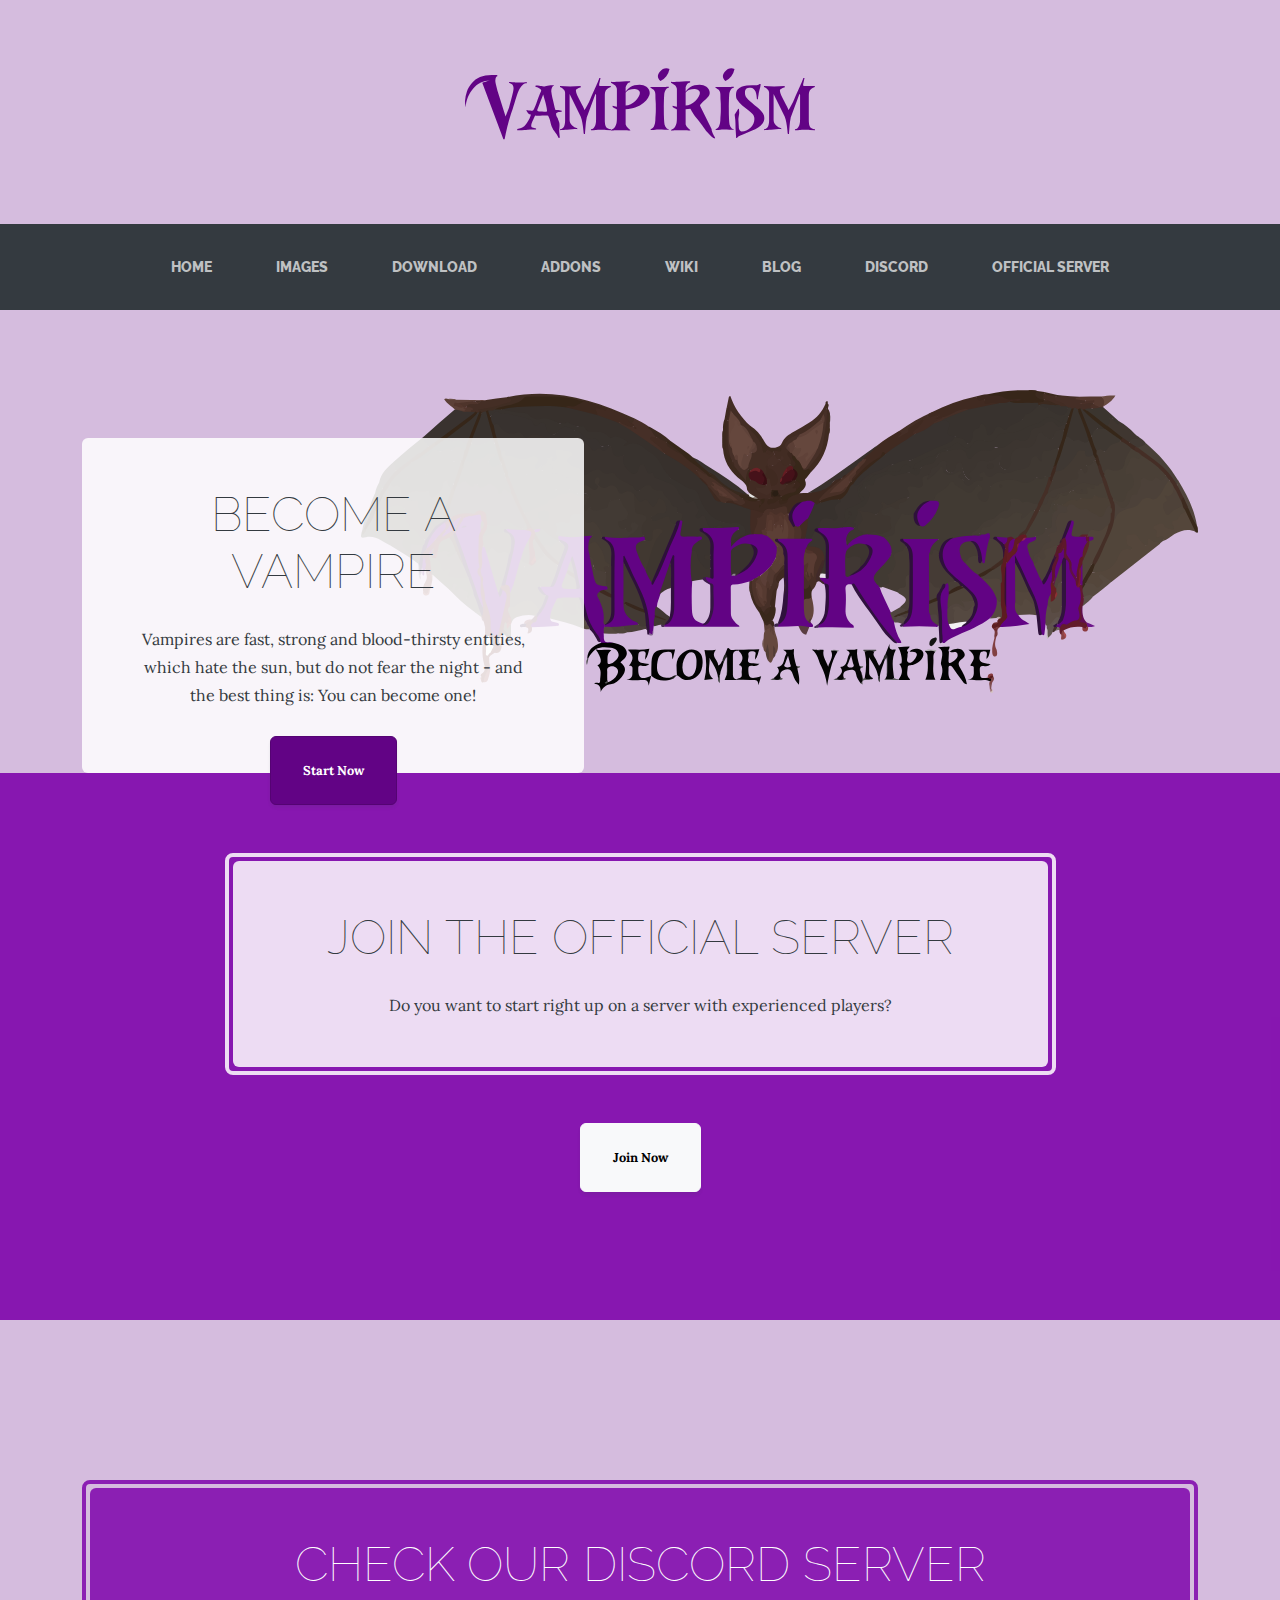
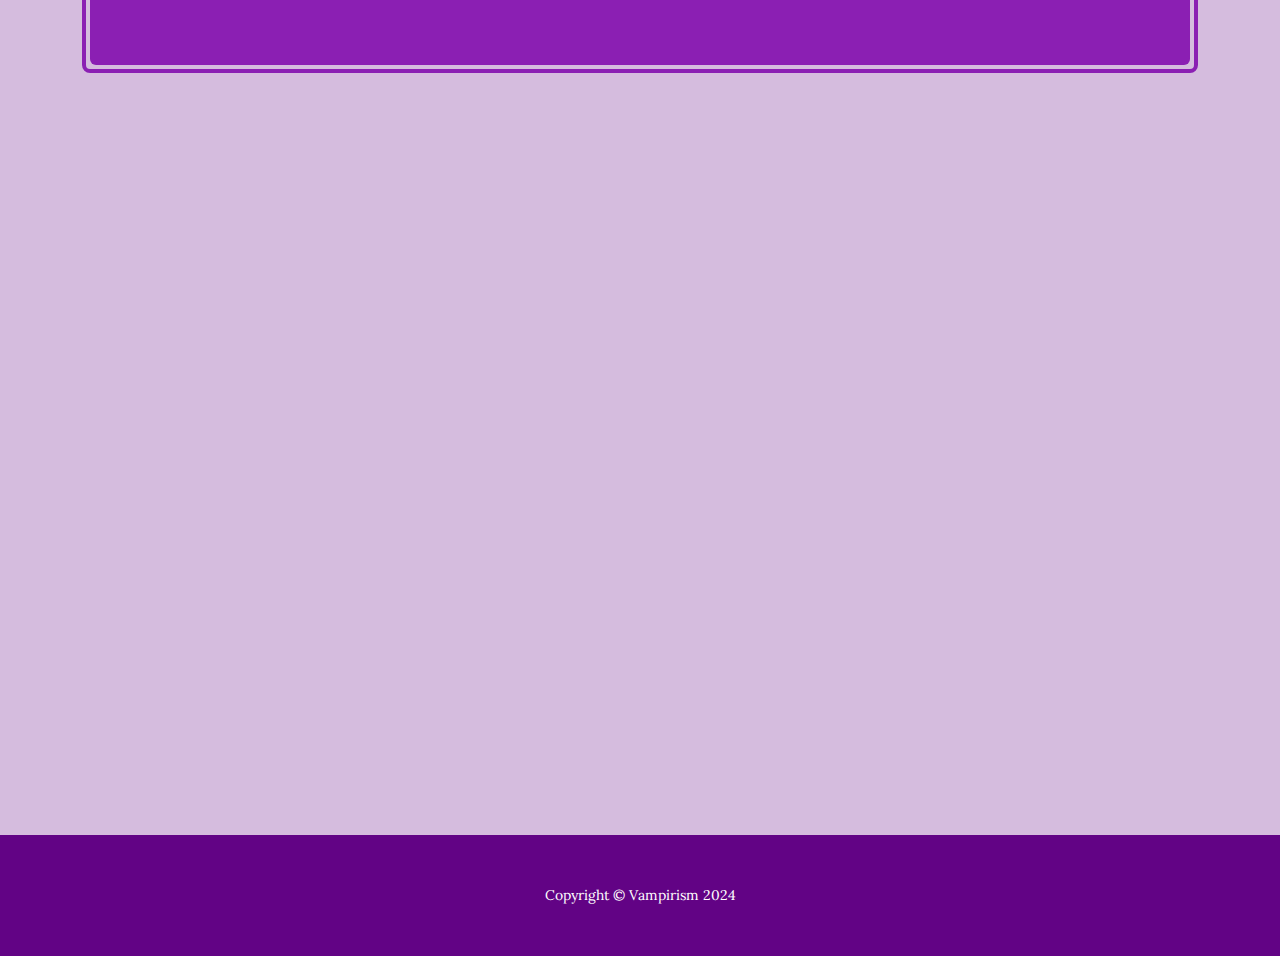
<file: root/index.html>
<!DOCTYPE html><html lang="en"><head><meta charset="utf-8"><meta name="viewport" content="width=device-width, initial-scale=1.0, shrink-to-fit=no"><title>Home - Vampirism</title><meta name="twitter:card" content="summary_large_image"><meta property="og:type" content="website"><meta name="description" content="Vampires are fast, strong and blood-thirsty entities, which hate the sun, but do not fear the night - and the best thing is: You can become one!"><meta property="og:image" content="https://vampirism.dev/assets/img/mods/vampirism-title.svg"><link rel="icon" type="image/png" sizes="512x512" href="assets/img/icon.png"><link rel="icon" type="image/png" sizes="512x512" href="assets/img/icon.png"><link rel="icon" type="image/png" sizes="512x512" href="assets/img/icon.png"><link rel="icon" type="image/png" sizes="512x512" href="assets/img/icon.png"><link rel="icon" type="image/png" sizes="512x512" href="assets/img/icon.png"><link rel="stylesheet" href="assets/bootstrap/css/bootstrap.min.css"><link rel="stylesheet" href="https://fonts.googleapis.com/css?family=Raleway:100,100i,200,200i,300,300i,400,400i,500,500i,600,600i,700,700i,800,800i,900,900i&amp;display=swap"><link rel="stylesheet" href="https://fonts.googleapis.com/css?family=Lora:400,400i,700,700i&amp;display=swap"><link rel="stylesheet" href="assets/css/styles.min.css"></head><body><h1 class="text-center text-white d-none d-lg-block site-heading"><span class="site-heading-lower">Vampirism</span></h1><nav class="navbar navbar-dark navbar-expand-lg bg-dark py-lg-4" id="mainNav"><div class="container"><a class="navbar-brand text-uppercase d-lg-none text-expanded" href="#">Vampirism</a><button data-bs-toggle="collapse" class="navbar-toggler" data-bs-target="#navbarResponsive"><span class="visually-hidden">Toggle navigation</span><span class="navbar-toggler-icon"></span></button><div class="collapse navbar-collapse" id="navbarResponsive"><ul class="navbar-nav mx-auto"><li class="nav-item"><a class="nav-link" href="index.html">Home</a></li><li class="nav-item"><a class="nav-link" href="images.html">Images</a></li><li class="nav-item"><a class="nav-link" href="downloads.html">Download</a></li><li class="nav-item"><a class="nav-link" href="addons.html">Addons</a></li><li class="nav-item"><a class="nav-link" href="https://wiki.vampirism.dev/docs/wiki/intro">Wiki</a></li><li class="nav-item"><a class="nav-link" href="https://wiki.vampirism.dev/blog">Blog</a></li><li class="nav-item"><a class="nav-link" href="https://discord.gg/wuamm4P">Discord</a></li><li class="nav-item"><a class="nav-link" href="https://vampirism.co/">Official Server</a></li></ul></div></div></nav><section class="page-section clearfix"><div class="container"><div class="intro"><img class="img-fluid intro-img mb-3 mb-lg-0 rounded" src="assets/img/mods/vampirism-title.svg"><div class="text-center intro-text p-5 rounded bg-faded"><h2 class="section-heading mb-4"><span class="section-heading-upper"></span><span class="section-heading-lower">Become a Vampire</span></h2><p class="mb-3">Vampires are fast, strong and blood-thirsty entities, which hate the sun, but do not fear the night - and the best thing is: You can become one!</p><div class="mx-auto intro-button"><a class="btn btn-primary d-inline-block mx-auto btn-xl" role="button" href="downloads.html">Start Now</a></div></div></div></div></section><section class="page-section cta"><div class="container"><div class="row"><div class="col-xl-9 mx-auto"><div class="text-center cta-inner rounded"><h2 class="section-heading mb-4"><span class="section-heading-lower">Join THe Official Server</span></h2><p class="mb-0">Do you want to start right up on a server with experienced players?</p></div></div></div><div class="row server-row"><div class="col d-flex justify-content-center"><div class="mx-auto intro-button"><a class="btn btn-light d-inline-block mx-auto btn-xl" role="button" href="https://vampirism.co/">Join Now</a></div></div></div></div></section><section class="page-section cta2"><div class="container"><div class="row"><div class="col d-xxl-flex mx-auto justify-content-xxl-end"><div class="text-center cta2-inner rounded"><h2 class="section-heading mb-4"><span class="section-heading-lower">Check Our Discord Server</span></h2></div></div></div><div class="row d-xxl-flex justify-content-xxl-end server-row"><div class="col-6 d-xxl-flex justify-content-xxl-start"><iframe src="https://discord.com/widget?id=430326060635258881&theme=dark" width="350" height="500" allowtransparency="true" frameborder="0" sandbox="allow-popups allow-popups-to-escape-sandbox allow-same-origin allow-scripts"></iframe></div></div></div></section><footer class="text-center footer text-faded py-5" style="background: rgb(98,3,133);"><div class="container"><p class="m-0 small" style="color: rgb(255,255,255);">Copyright&nbsp;©&nbsp;Vampirism 2024</p></div></footer><script src="https://cdn.jsdelivr.net/npm/bootstrap@5.2.2/dist/js/bootstrap.bundle.min.js"></script></body></html>
</file>
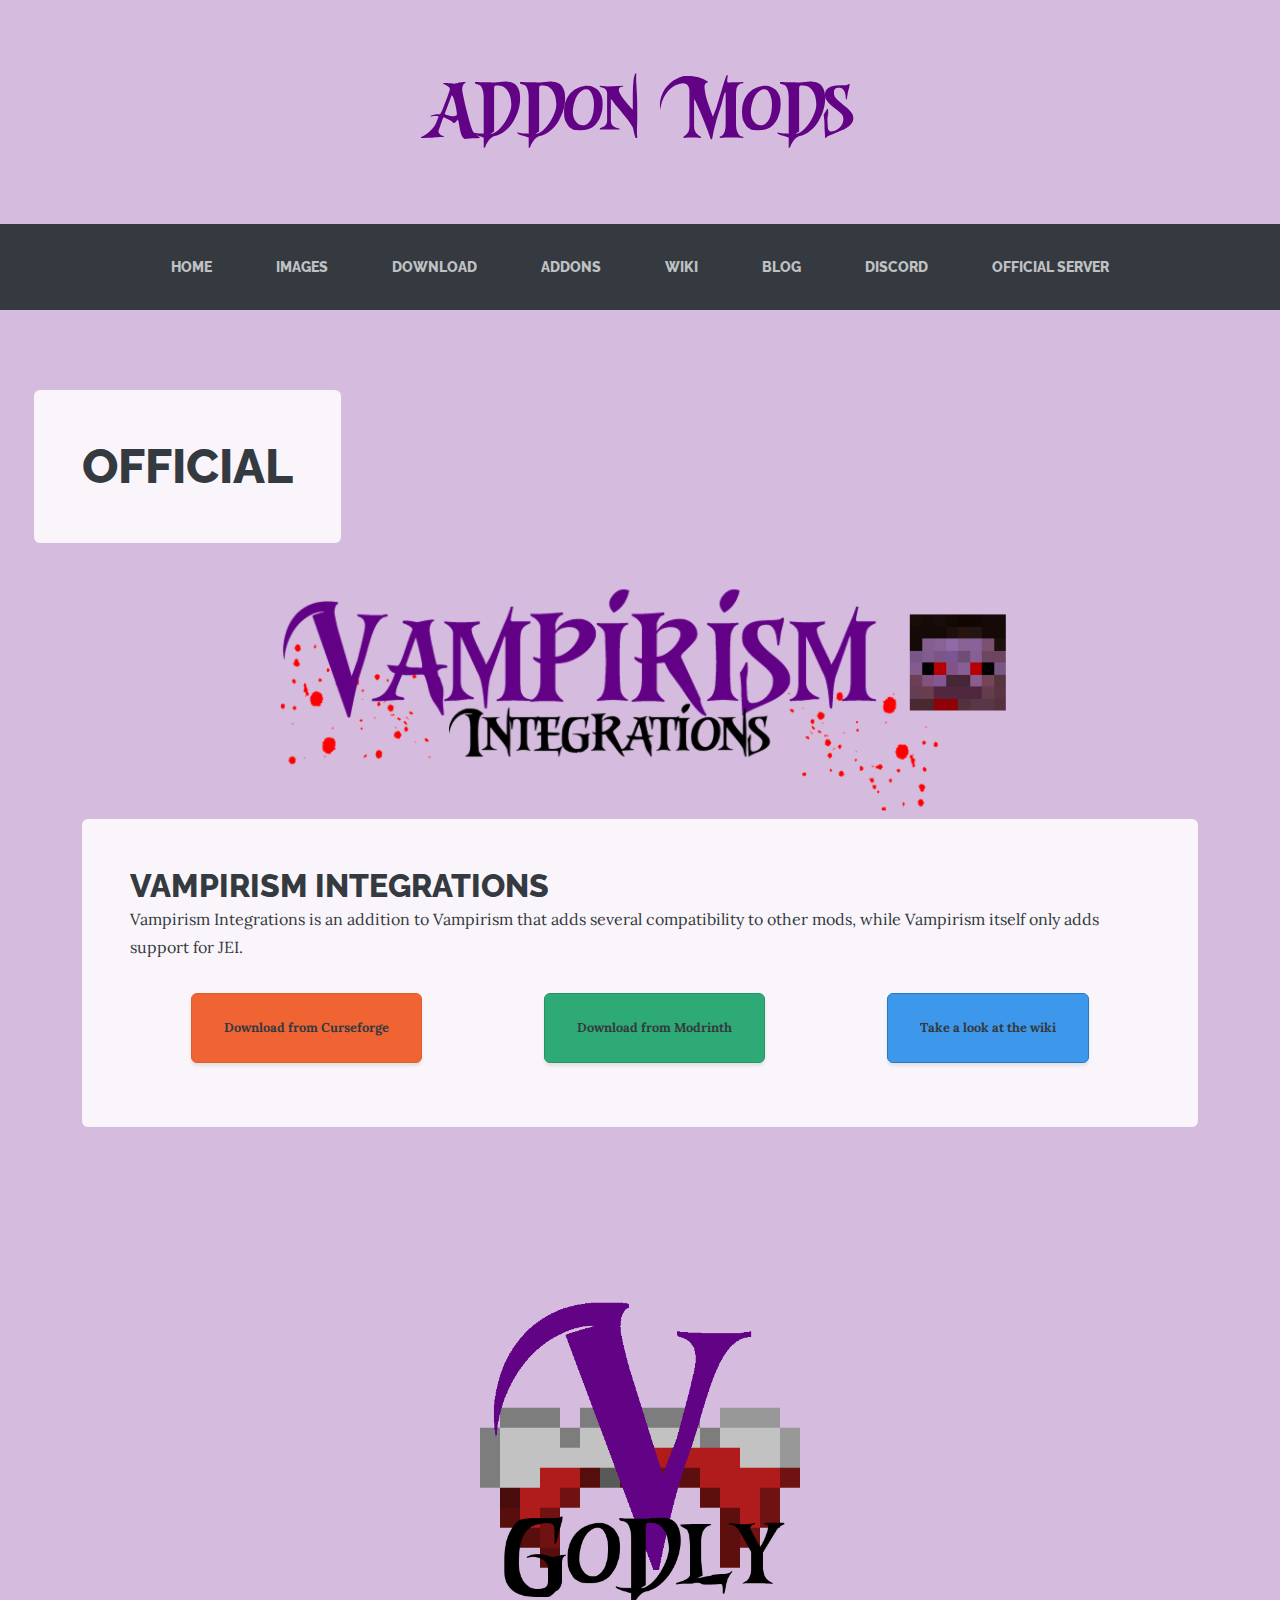
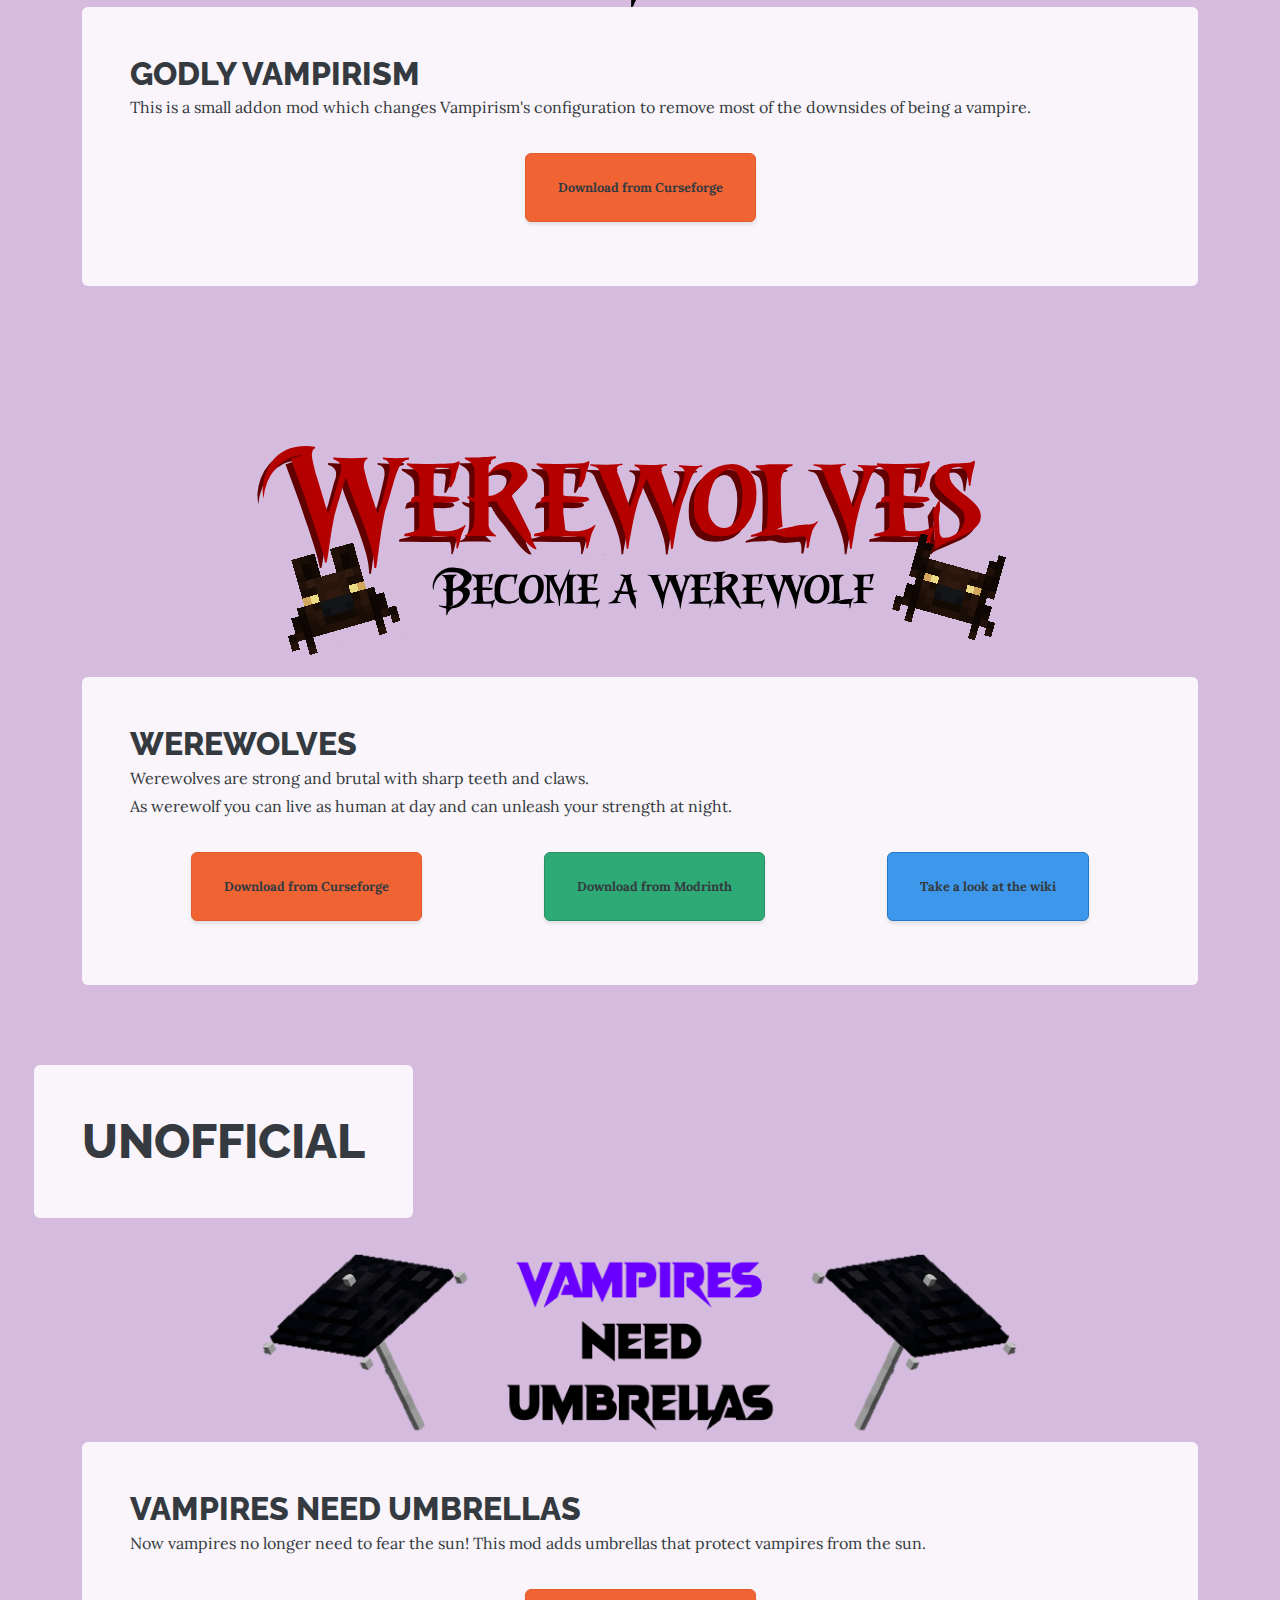
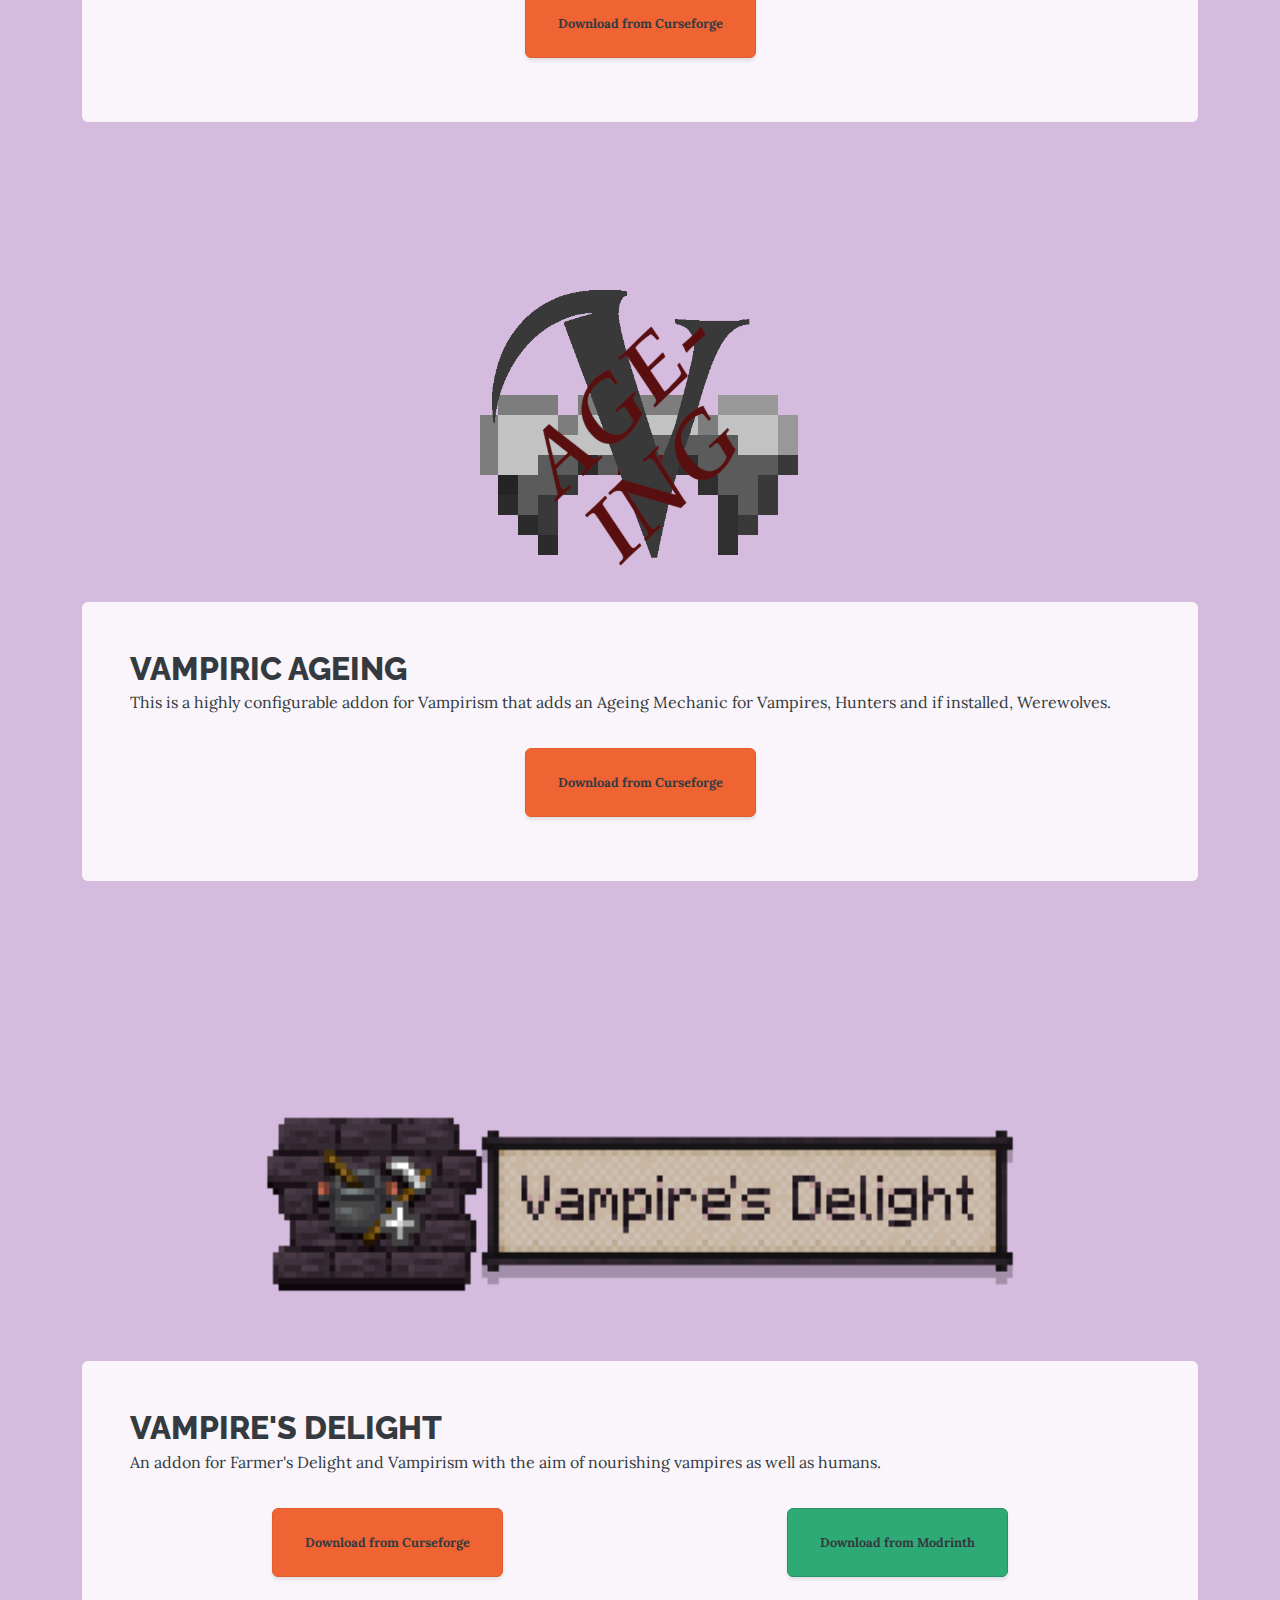
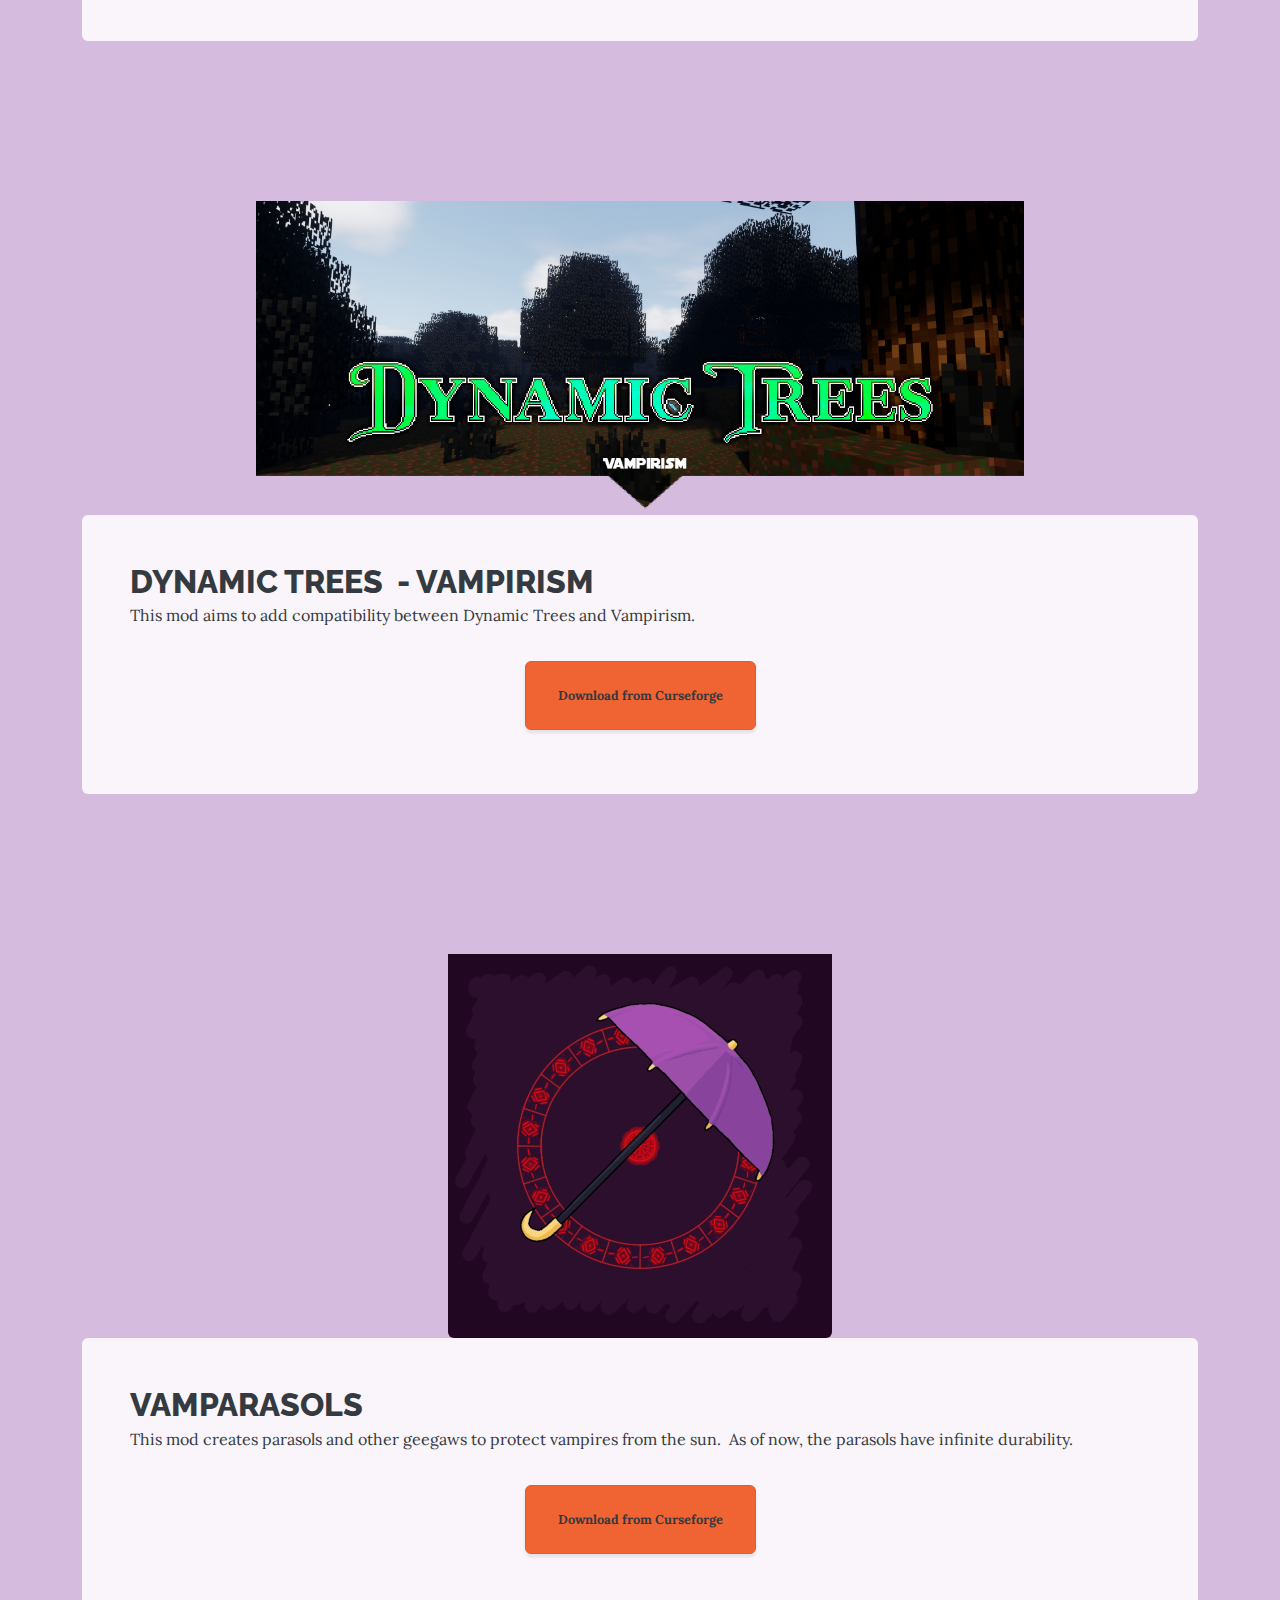
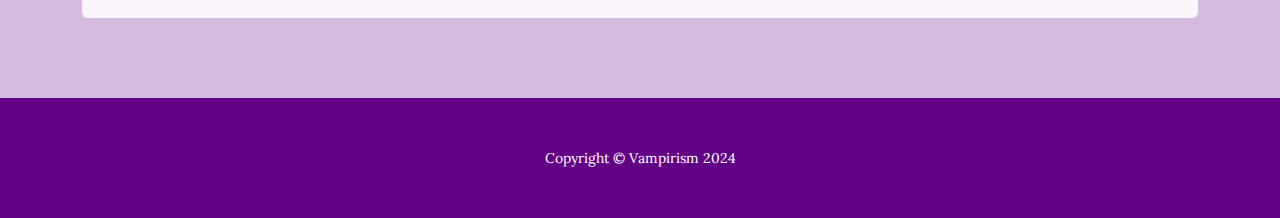
<file: root/addons.html>
<!DOCTYPE html>
<html lang="en">
<head>
    <meta charset="utf-8">
    <meta name="viewport" content="width=device-width, initial-scale=1.0, shrink-to-fit=no">
    <title>Addons - Vampirism</title>
    <meta name="twitter:card" content="summary_large_image">
    <meta property="og:type" content="website">
    <meta name="description"
          content="Vampires are fast, strong and blood-thirsty entities, which hate the sun, but do not fear the night - and the best thing is: You can become one!">
    <meta property="og:image" content="https://vampirism.dev/assets/img/mods/vampirism-title.svg">
    <link rel="icon" type="image/png" sizes="512x512" href="assets/img/icon.png">
    <link rel="icon" type="image/png" sizes="512x512" href="assets/img/icon.png">
    <link rel="icon" type="image/png" sizes="512x512" href="assets/img/icon.png">
    <link rel="icon" type="image/png" sizes="512x512" href="assets/img/icon.png">
    <link rel="icon" type="image/png" sizes="512x512" href="assets/img/icon.png">
    <link rel="stylesheet" href="assets/bootstrap/css/bootstrap.min.css">
    <link rel="stylesheet"
          href="https://fonts.googleapis.com/css?family=Raleway:100,100i,200,200i,300,300i,400,400i,500,500i,600,600i,700,700i,800,800i,900,900i&amp;display=swap">
    <link rel="stylesheet" href="https://fonts.googleapis.com/css?family=Lora:400,400i,700,700i&amp;display=swap">
    <link rel="stylesheet" href="assets/css/styles.min.css">
</head>
<body><h1 class="text-center text-white d-none d-lg-block site-heading"><span
        class="site-heading-lower">Addon Mods</span></h1>
<nav class="navbar navbar-dark navbar-expand-lg bg-dark py-lg-4" id="mainNav">
    <div class="container"><a class="navbar-brand text-uppercase d-lg-none text-expanded" href="#">Vampirism</a>
        <button data-bs-toggle="collapse" class="navbar-toggler" data-bs-target="#navbarResponsive"><span
                class="visually-hidden">Toggle navigation</span><span class="navbar-toggler-icon"></span></button>
        <div class="collapse navbar-collapse" id="navbarResponsive">
            <ul class="navbar-nav mx-auto">
                <li class="nav-item"><a class="nav-link" href="index.html">Home</a></li>
                <li class="nav-item"><a class="nav-link" href="images.html">Images</a></li>
                <li class="nav-item"><a class="nav-link" href="downloads.html">Download</a></li>
                <li class="nav-item"><a class="nav-link" href="addons.html">Addons</a></li>
                <li class="nav-item"><a class="nav-link" href="https://wiki.vampirism.dev/docs/wiki/intro">Wiki</a></li>
                <li class="nav-item"><a class="nav-link" href="https://wiki.vampirism.dev/blog">Blog</a></li>
                <li class="nav-item"><a class="nav-link" href="https://discord.gg/wuamm4P">Discord</a></li>
                <li class="nav-item"><a class="nav-link" href="https://vampirism.co/">Official Server</a></li>
            </ul>
        </div>
    </div>
</nav>
<section class="page-section">
    <div class="container">
        <div class="product-item">
            <div class="d-flex product-item-title addon-section">
                <div class="d-flex me-auto bg-faded p-5 rounded"><h2 class="section-heading mb-0"><span
                        class="addon-section-heading-lower">Official</span></h2></div>
            </div>
            <img class="img-fluid d-flex mx-auto product-item-img mb-3 mb-lg-0 rounded"
                 src="assets/img/mods/vampirism-integrations-banner.png">
            <div class="bg-faded p-5 rounded"><h1 class="section-heading mb-0"><span
                    class="addon-section-heading-upper">Vampirism Integrations</span></h1>
                <p class="mb-0">Vampirism Integrations is an addition to Vampirism that adds several compatibility to
                    other mods, while Vampirism itself only adds support for JEI.</p>
                <div class="d-flex div-download flex-wrap"><a class="btn d-inline-block mx-auto btn-xl btn-curseforge"
                                                              role="button"
                                                              href="https://www.curseforge.com/minecraft/mc-mods/vampirism-integrations">Download
                    from Curseforge</a><a class="btn d-inline-block mx-auto btn-xl btn-modrinth" role="button"
                                          href="https://modrinth.com/mod/vampirism-integrations">Download from
                    Modrinth</a><a class="btn d-inline-block mx-auto btn-xl btn-wiki" role="button"
                                   href="https://github.com/TeamLapen/VampirismIntegrations/wiki">Take a look at the
                    wiki</a></div>
            </div>
        </div>
    </div>
</section>
<section class="page-section">
    <div class="container">
        <div class="product-item"><img class="img-fluid d-flex mx-auto product-item-img mb-3 mb-lg-0 rounded"
                                       src="assets/img/mods/godly-vampirism-icon.png" style="height: 400px;">
            <div class="bg-faded p-5 rounded"><h1 class="section-heading mb-0"><span
                    class="addon-section-heading-upper">Godly Vampirism</span></h1>
                <p class="mb-0">This is a small addon mod&nbsp;which changes Vampirism's configuration to remove most of
                    the downsides of being a vampire.</p>
                <div class="d-flex div-download"><a class="btn d-inline-block mx-auto btn-xl btn-curseforge"
                                                    role="button"
                                                    href="https://www.curseforge.com/minecraft/mc-mods/godly-vampirism">Download
                    from Curseforge</a></div>
            </div>
        </div>
    </div>
</section>
<section class="page-section">
    <div class="container">
        <div class="product-item"><img class="img-fluid d-flex mx-auto product-item-img mb-3 mb-lg-0 rounded"
                                       src="assets/img/mods/werewolves-title.svg">
            <div class="bg-faded p-5 rounded"><h1 class="section-heading mb-0"><span
                    class="addon-section-heading-upper">Werewolves</span></h1>
                <p class="mb-0">Werewolves are strong and brutal with sharp teeth and claws.<br>As werewolf you can live
                    as human at day and can unleash your strength at night.<br></p>
                <div class="d-flex div-download flex-wrap"><a class="btn d-inline-block mx-auto btn-xl btn-curseforge"
                                                              role="button"
                                                              href="https://www.curseforge.com/minecraft/mc-mods/werewolves-become-a-beast">Download
                    from Curseforge</a><a class="btn d-inline-block mx-auto btn-xl btn-modrinth" role="button"
                                          href="https://modrinth.com/mod/werewolves">Download from Modrinth</a><a
                        class="btn d-inline-block mx-auto btn-xl btn-wiki" role="button"
                        href="https://wiki.werewolves.dev">Take a look at the wiki</a></div>
            </div>
        </div>
    </div>
</section>
<section class="page-section">
    <div class="container">
        <div class="product-item">
            <div class="d-flex product-item-title addon-section">
                <div class="d-flex me-auto bg-faded p-5 rounded"><h2 class="section-heading mb-0"><span
                        class="addon-section-heading-lower">UnOfficial</span></h2></div>
            </div>
            <img class="img-fluid d-flex mx-auto product-item-img mb-3 mb-lg-0 rounded"
                 src="assets/img/mods/vampires-need-umbrellas-banner.png">
            <div class="bg-faded p-5 rounded"><h1 class="section-heading mb-0"><span
                    class="addon-section-heading-upper">Vampires Need Umbrellas</span></h1>
                <p class="mb-0">Now vampires no longer need to fear the sun! This mod adds umbrellas that protect
                    vampires from the sun.</p>
                <div class="d-flex div-download"><a class="btn d-inline-block mx-auto btn-xl btn-curseforge"
                                                    role="button"
                                                    href="https://www.curseforge.com/minecraft/mc-mods/vampires-need-umbrellas">Download
                    from Curseforge</a></div>
            </div>
        </div>
    </div>
</section>
<section class="page-section">
    <div class="container">
        <div class="product-item"><img class="img-fluid d-flex mx-auto product-item-img mb-3 mb-lg-0 rounded"
                                       src="assets/img/mods/vampiric-ageing-icon.png" style="height: 400px;">
            <div class="bg-faded p-5 rounded"><h1 class="section-heading mb-0"><span
                    class="addon-section-heading-upper">Vampiric Ageing</span></h1>
                <p class="mb-0">This is a highly configurable addon for Vampirism that adds an Ageing Mechanic for Vampires, Hunters and if installed, Werewolves.</p>
                <div class="d-flex div-download"><a class="btn d-inline-block mx-auto btn-xl btn-curseforge"
                                                    role="button"
                                                    href="https://www.curseforge.com/minecraft/mc-mods/vampiric-ageing-a-vampirism-addon">Download
                    from Curseforge</a></div>
            </div>
        </div>
    </div>
</section>
<section class="page-section">
    <div class="container">
        <div class="product-item"><img class="img-fluid d-flex mx-auto product-item-img mb-3 mb-lg-0 rounded"
                                       src="assets/img/mods/vampires_delight.png" style="height: 400px;">
            <div class="bg-faded p-5 rounded"><h1 class="section-heading mb-0"><span
                    class="addon-section-heading-upper">Vampire's Delight</span></h1>
                <p class="mb-0">An addon for Farmer's Delight and Vampirism with the aim of nourishing vampires as well as humans.</p>
                <div class="d-flex div-download"><a class="btn d-inline-block mx-auto btn-xl btn-curseforge"
                                                    role="button"
                                                    href="https://curseforge.com/minecraft/mc-mods/vampires-delight">Download
                    from Curseforge</a>
                    <a class="btn d-inline-block mx-auto btn-xl btn-modrinth" role="button"
                       href="https://modrinth.com/mod/vampires-delight">Download from Modrinth</a>
                </div>
            </div>
        </div>
    </div>
</section>
<section class="page-section">
    <div class="container">
        <div class="product-item"><img class="img-fluid d-flex mx-auto product-item-img mb-3 mb-lg-0 rounded"
                                       src="assets/img/mods/banner.png">
            <div class="bg-faded p-5 rounded"><h1 class="section-heading mb-0"><span
                    class="addon-section-heading-upper">Dynamic Trees&nbsp; - Vampirism</span></h1>
                <p class="mb-0">This mod aims to add compatibility between Dynamic Trees and Vampirism.</p>
                <div class="d-flex div-download"><a class="btn d-inline-block mx-auto btn-xl btn-curseforge"
                                                    role="button"
                                                    href="https://www.curseforge.com/minecraft/mc-mods/dynamic-trees-vampirism">Download
                    from Curseforge</a></div>
            </div>
        </div>
    </div>
</section>
<section class="page-section">
    <div class="container">
        <div class="product-item"><img class="img-fluid d-flex mx-auto product-item-img mb-3 mb-lg-0 rounded"
                                       src="assets/img/mods/vamparasols.jpeg">
            <div class="bg-faded p-5 rounded"><h1 class="section-heading mb-0"><span
                    class="addon-section-heading-upper">Vamparasols</span></h1>
                <p class="mb-0">This mod creates parasols and other geegaws to protect vampires from the sun.&nbsp; As
                    of now, the parasols have infinite durability.</p>
                <div class="d-flex div-download"><a class="btn d-inline-block mx-auto btn-xl btn-curseforge"
                                                    role="button"
                                                    href="https://www.curseforge.com/minecraft/mc-mods/vamparasols">Download
                    from Curseforge</a></div>
            </div>
        </div>
    </div>
</section>
<footer class="text-center footer text-faded py-5" style="background: rgb(98,3,133);">
    <div class="container"><p class="m-0 small" style="color: rgb(255,255,255);">Copyright&nbsp;©&nbsp;Vampirism 2024</p></div>
</footer>
<script src="https://cdn.jsdelivr.net/npm/bootstrap@5.2.2/dist/js/bootstrap.bundle.min.js"></script>
</body>
</html>
</file>
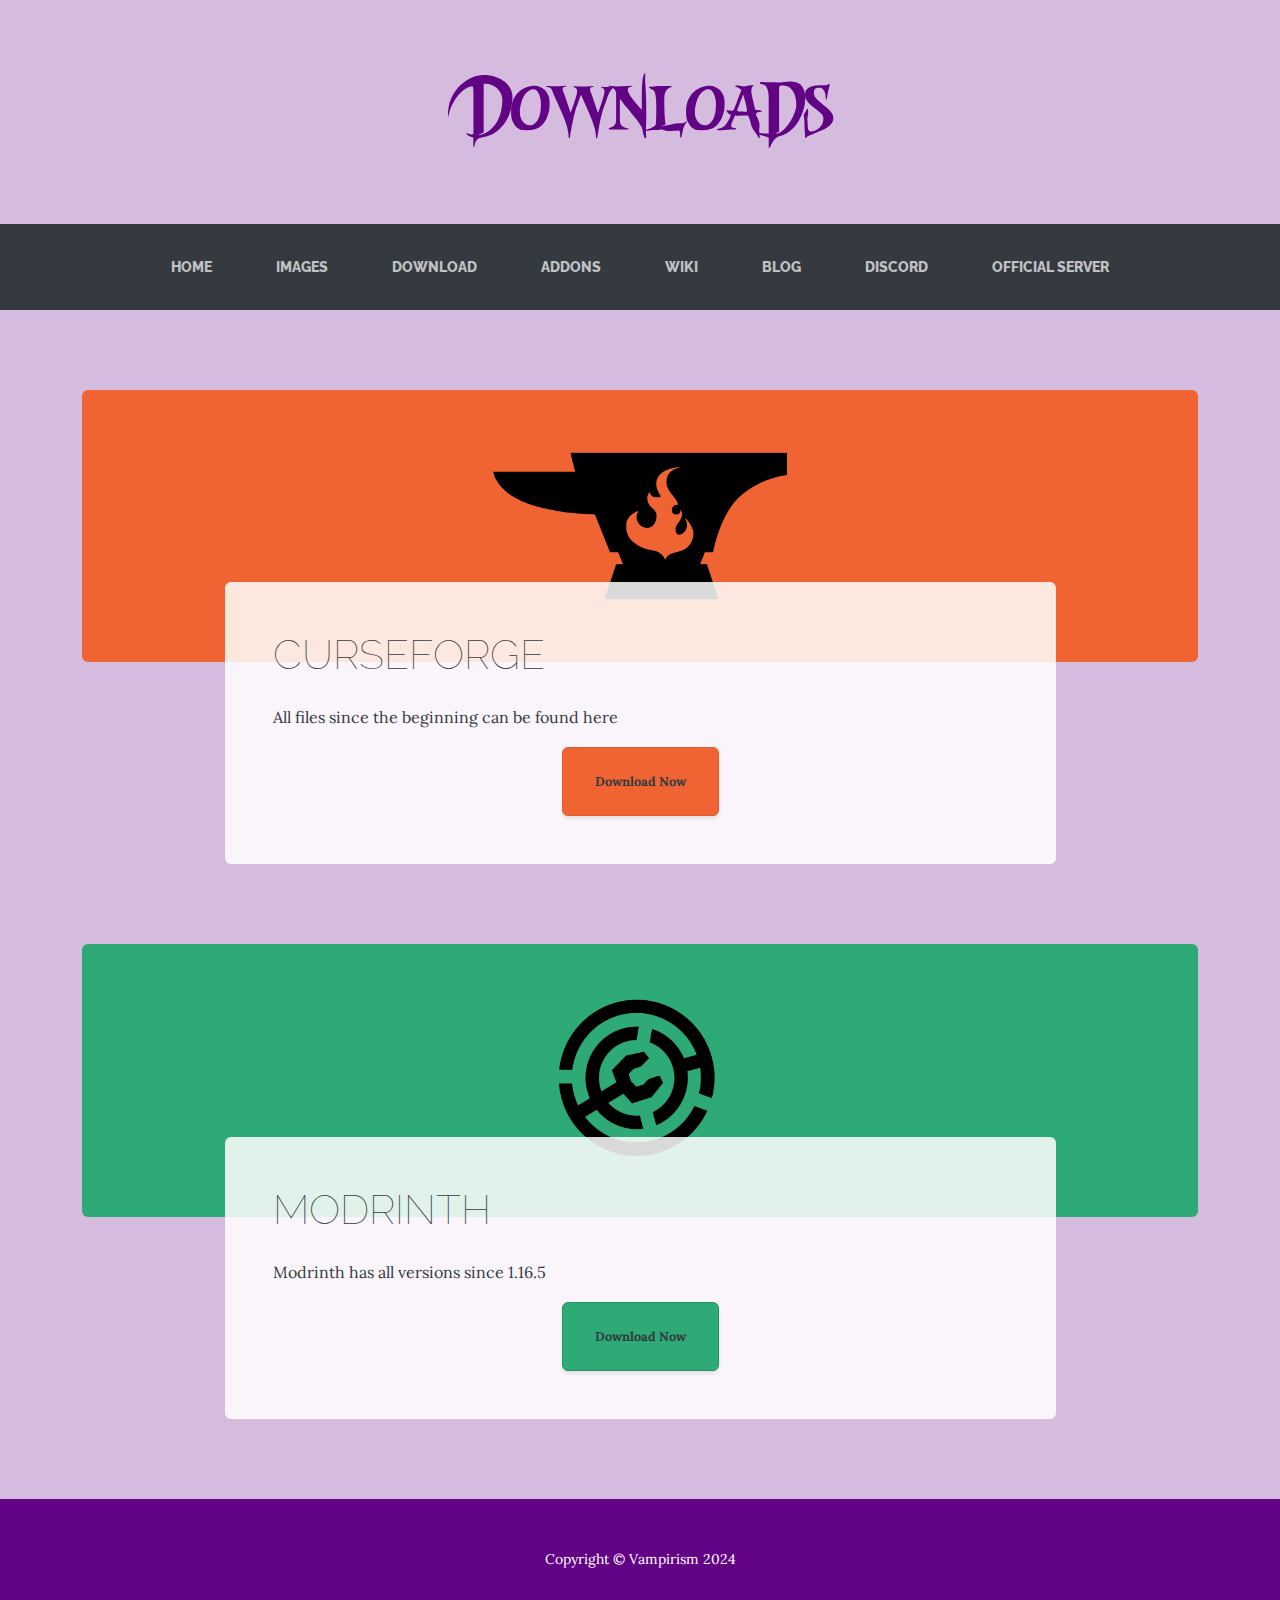
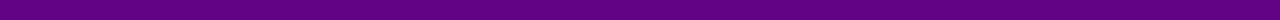
<file: root/downloads.html>
<!DOCTYPE html><html lang="en"><head><meta charset="utf-8"><meta name="viewport" content="width=device-width, initial-scale=1.0, shrink-to-fit=no"><title>Downloads - Vampirism</title><meta name="twitter:card" content="summary_large_image"><meta property="og:type" content="website"><meta name="description" content="Vampires are fast, strong and blood-thirsty entities, which hate the sun, but do not fear the night - and the best thing is: You can become one!"><meta property="og:image" content="https://vampirism.dev/assets/img/mods/vampirism-title.svg"><link rel="icon" type="image/png" sizes="512x512" href="assets/img/icon.png"><link rel="icon" type="image/png" sizes="512x512" href="assets/img/icon.png"><link rel="icon" type="image/png" sizes="512x512" href="assets/img/icon.png"><link rel="icon" type="image/png" sizes="512x512" href="assets/img/icon.png"><link rel="icon" type="image/png" sizes="512x512" href="assets/img/icon.png"><link rel="stylesheet" href="assets/bootstrap/css/bootstrap.min.css"><link rel="stylesheet" href="https://fonts.googleapis.com/css?family=Raleway:100,100i,200,200i,300,300i,400,400i,500,500i,600,600i,700,700i,800,800i,900,900i&amp;display=swap"><link rel="stylesheet" href="https://fonts.googleapis.com/css?family=Lora:400,400i,700,700i&amp;display=swap"><link rel="stylesheet" href="assets/css/styles.min.css"></head><body><h1 class="text-center text-white d-none d-lg-block site-heading"><span class="site-heading-lower">Downloads</span></h1><nav class="navbar navbar-dark navbar-expand-lg bg-dark py-lg-4" id="mainNav"><div class="container"><a class="navbar-brand text-uppercase d-lg-none text-expanded" href="#">Vampirism</a><button data-bs-toggle="collapse" class="navbar-toggler" data-bs-target="#navbarResponsive"><span class="visually-hidden">Toggle navigation</span><span class="navbar-toggler-icon"></span></button><div class="collapse navbar-collapse" id="navbarResponsive"><ul class="navbar-nav mx-auto"><li class="nav-item"><a class="nav-link" href="index.html">Home</a></li><li class="nav-item"><a class="nav-link" href="images.html">Images</a></li><li class="nav-item"><a class="nav-link" href="downloads.html">Download</a></li><li class="nav-item"><a class="nav-link" href="addons.html">Addons</a></li><li class="nav-item"><a class="nav-link" href="https://wiki.vampirism.dev/docs/wiki/intro">Wiki</a></li><li class="nav-item"><a class="nav-link" href="https://wiki.vampirism.dev/blog">Blog</a></li><li class="nav-item"><a class="nav-link" href="https://discord.gg/wuamm4P">Discord</a></li><li class="nav-item"><a class="nav-link" href="https://vampirism.co/">Official Server</a></li></ul></div></div></nav><section class="page-section about-heading"><div class="container"><img class="img-fluid rounded about-heading-img mb-3 mb-lg-0 download-type curseforge-header" src="assets/img/icons/curseforge.png"><div class="about-heading-content"><div class="row"><div class="col-lg-10 col-xl-9 mx-auto"><div class="bg-faded rounded p-5"><h2 class="section-heading mb-4"><span class="section-heading-lower" style="font-size: calc(1.375rem + 1.5vw) !important;">Curseforge</span></h2><p>All files since the beginning can be found here</p><div class="mx-auto intro-button d-flex justify-content-center"><a class="btn d-inline-block mx-auto btn-xl btn-curseforge" role="button" href="https://curseforge.com/minecraft/mc-mods/vampirism-become-a-vampire">Download Now</a></div></div></div></div></div></div></section><section class="page-section about-heading"><div class="container"><img class="img-fluid rounded about-heading-img mb-3 mb-lg-0 download-type modrinth-header" src="assets/img/icons/modrinth.png"><div class="about-heading-content"><div class="row"><div class="col-lg-10 col-xl-9 mx-auto"><div class="bg-faded rounded p-5"><h1 class="section-heading mb-4"><span class="section-heading-lower fs-1" style="font-size: calc(1.375rem + 1.5vw) !important;">Modrinth</span></h1><p>Modrinth has all versions since 1.16.5</p><div class="mx-auto intro-button d-flex justify-content-center"><a class="btn d-inline-block mx-auto btn-xl btn-modrinth" role="button" href="https://modrinth.com/mod/vampirism">Download Now</a></div></div></div></div></div></div></section><footer class="text-center footer text-faded py-5" style="background: rgb(98,3,133);"><div class="container"><p class="m-0 small" style="color: rgb(255,255,255);">Copyright&nbsp;©&nbsp;Vampirism 2024</p></div></footer><script src="https://cdn.jsdelivr.net/npm/bootstrap@5.2.2/dist/js/bootstrap.bundle.min.js"></script></body></html>
</file>
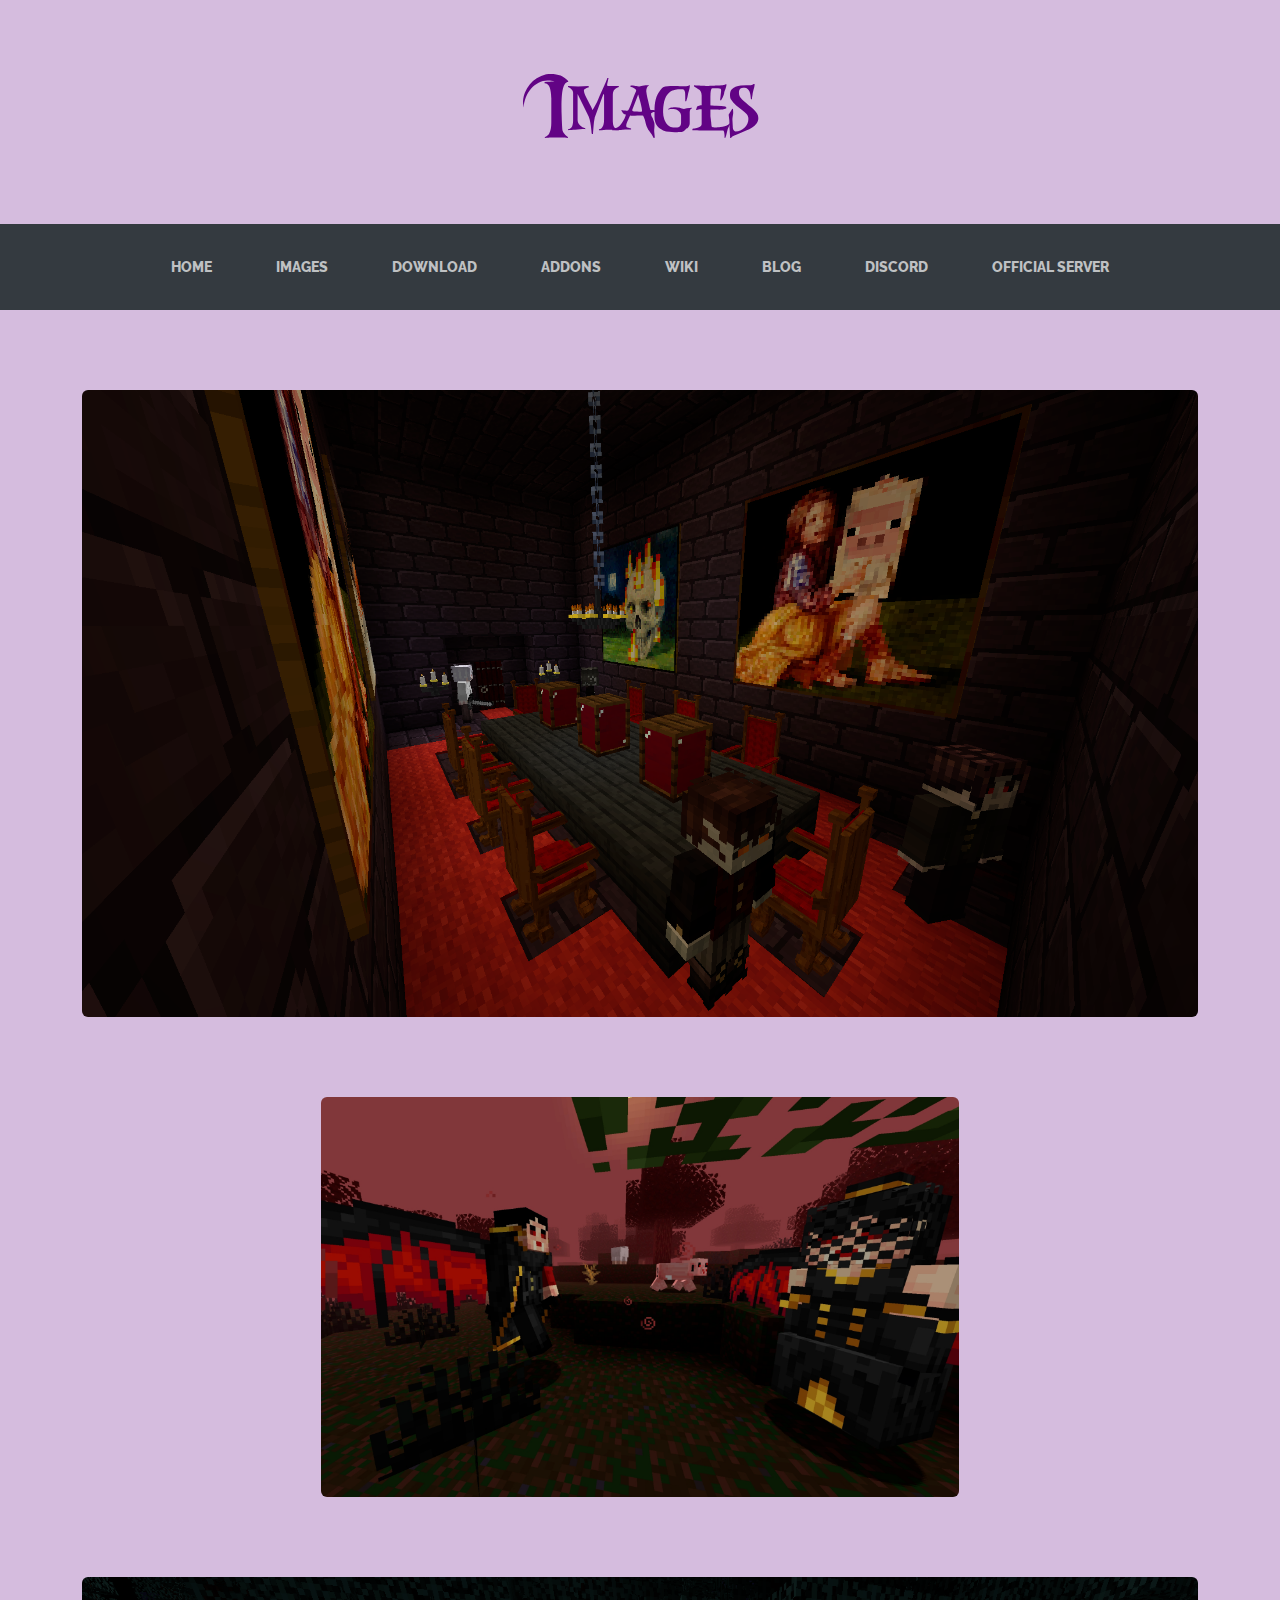
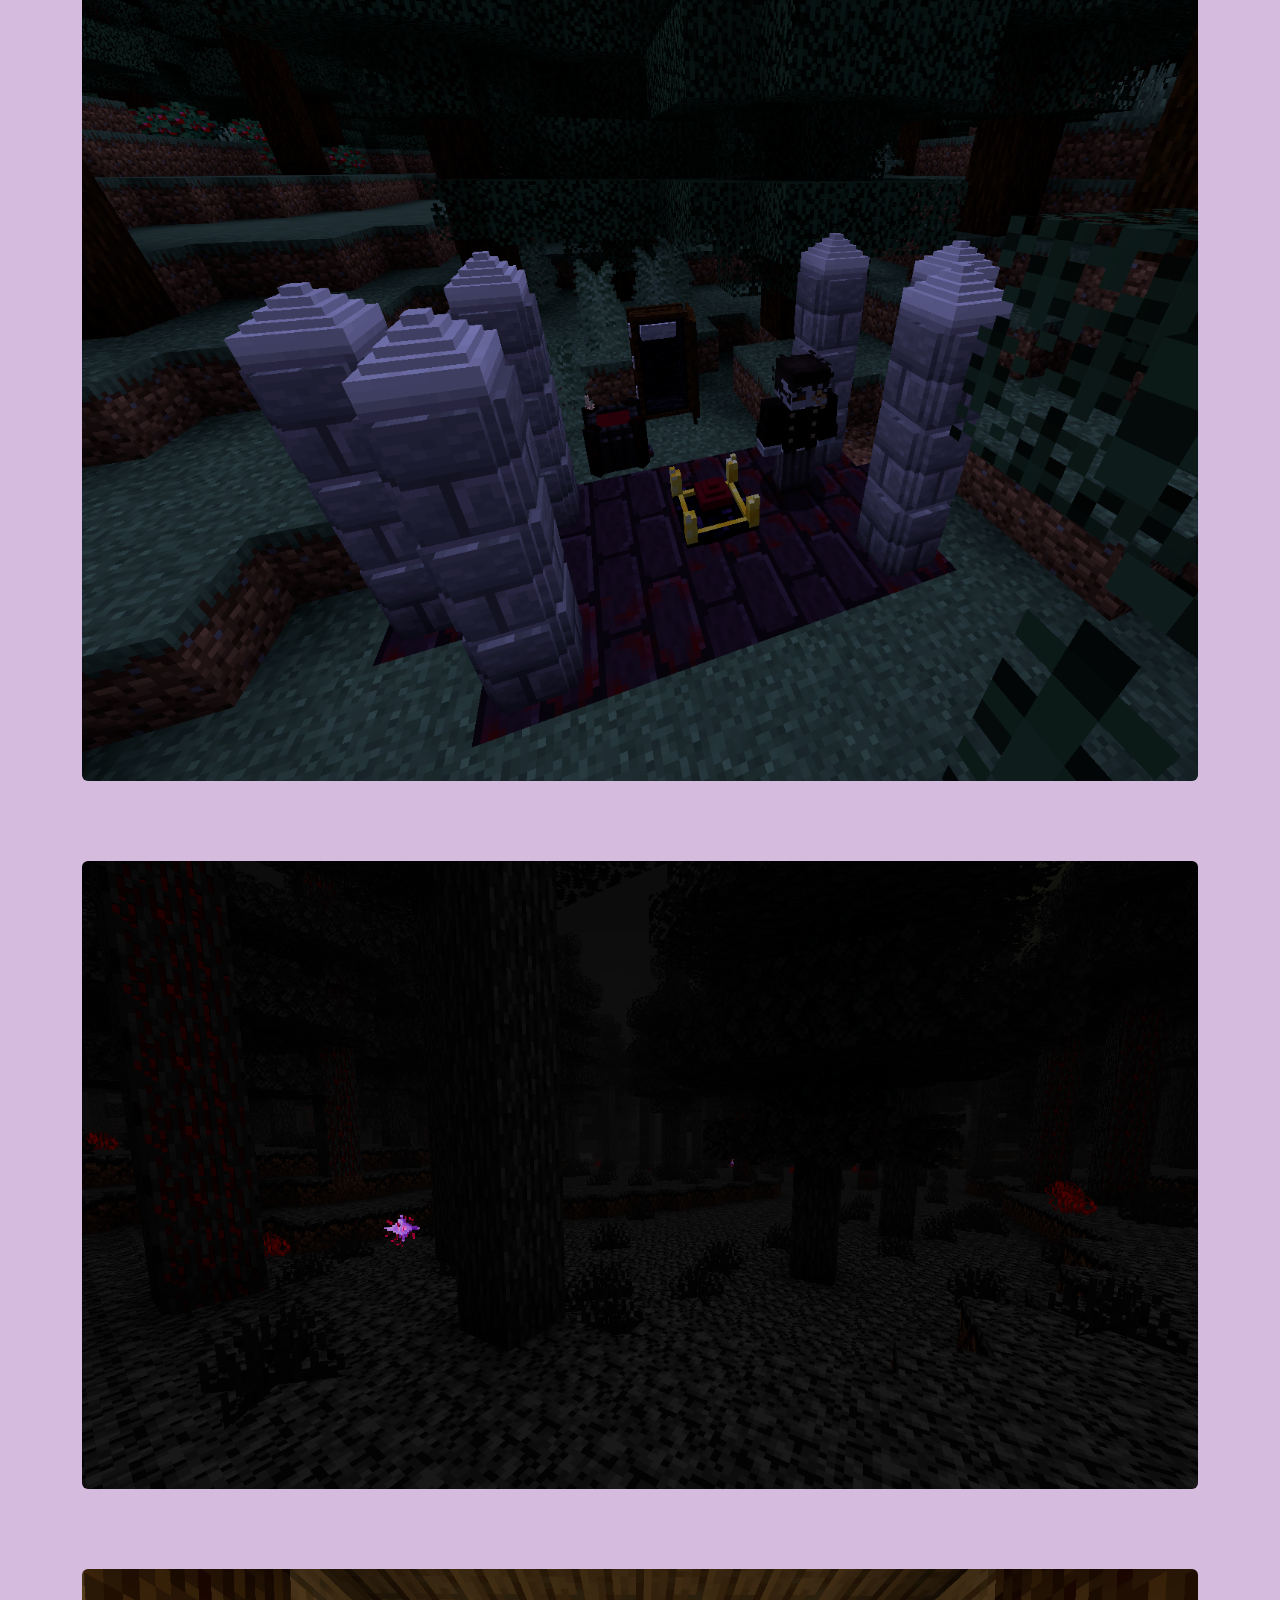
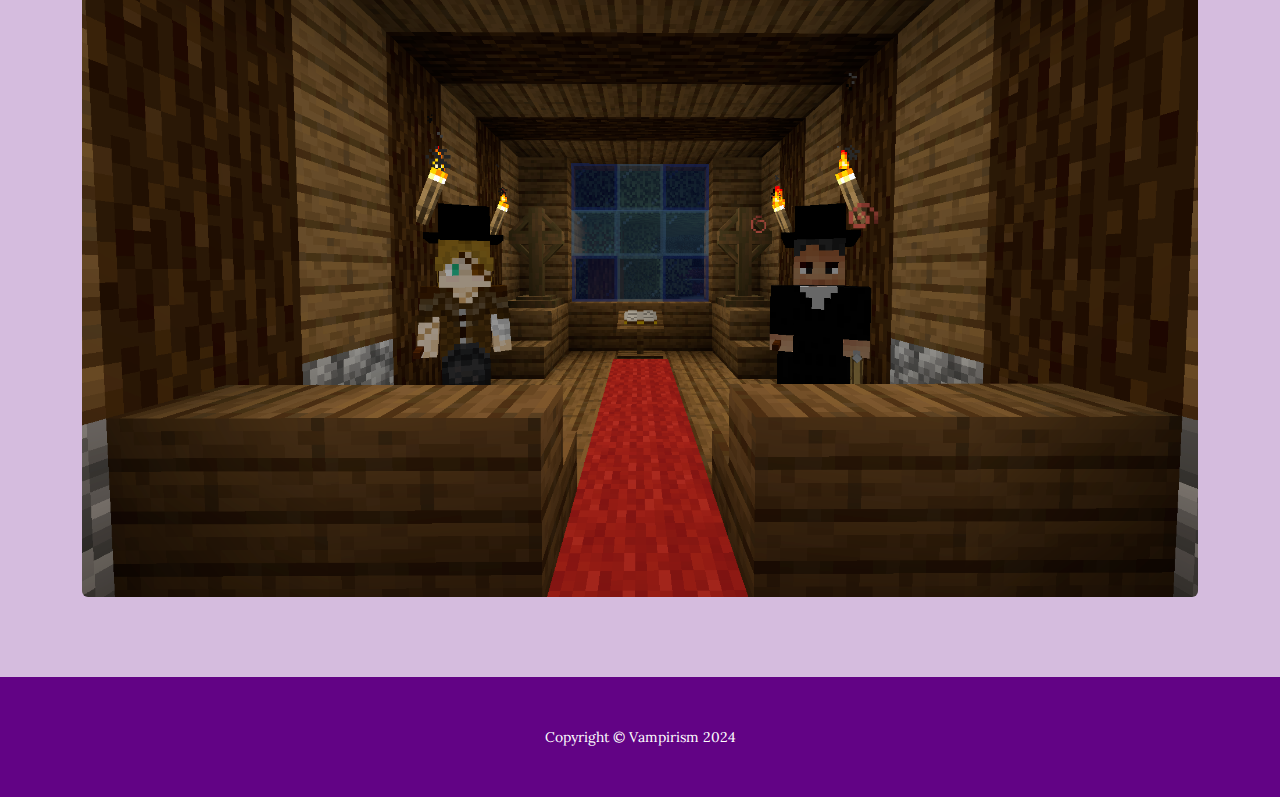
<file: root/images.html>
<!DOCTYPE html><html lang="en"><head><meta charset="utf-8"><meta name="viewport" content="width=device-width, initial-scale=1.0, shrink-to-fit=no"><title>Images - Vampirism</title><meta name="twitter:card" content="summary_large_image"><meta property="og:type" content="website"><meta name="description" content="Vampires are fast, strong and blood-thirsty entities, which hate the sun, but do not fear the night - and the best thing is: You can become one!"><meta property="og:image" content="https://vampirism.dev/assets/img/mods/vampirism-title.svg"><link rel="icon" type="image/png" sizes="512x512" href="assets/img/icon.png"><link rel="icon" type="image/png" sizes="512x512" href="assets/img/icon.png"><link rel="icon" type="image/png" sizes="512x512" href="assets/img/icon.png"><link rel="icon" type="image/png" sizes="512x512" href="assets/img/icon.png"><link rel="icon" type="image/png" sizes="512x512" href="assets/img/icon.png"><link rel="stylesheet" href="assets/bootstrap/css/bootstrap.min.css"><link rel="stylesheet" href="https://fonts.googleapis.com/css?family=Raleway:100,100i,200,200i,300,300i,400,400i,500,500i,600,600i,700,700i,800,800i,900,900i&amp;display=swap"><link rel="stylesheet" href="https://fonts.googleapis.com/css?family=Lora:400,400i,700,700i&amp;display=swap"><link rel="stylesheet" href="assets/css/styles.min.css"></head><body><h1 class="text-center text-white d-none d-lg-block site-heading"><span class="site-heading-lower">Images</span></h1><nav class="navbar navbar-dark navbar-expand-lg bg-dark py-lg-4" id="mainNav"><div class="container"><a class="navbar-brand text-uppercase d-lg-none text-expanded" href="#">Vampirism</a><button data-bs-toggle="collapse" class="navbar-toggler" data-bs-target="#navbarResponsive"><span class="visually-hidden">Toggle navigation</span><span class="navbar-toggler-icon"></span></button><div class="collapse navbar-collapse" id="navbarResponsive"><ul class="navbar-nav mx-auto"><li class="nav-item"><a class="nav-link" href="index.html">Home</a></li><li class="nav-item"><a class="nav-link" href="images.html">Images</a></li><li class="nav-item"><a class="nav-link" href="downloads.html">Download</a></li><li class="nav-item"><a class="nav-link" href="addons.html">Addons</a></li><li class="nav-item"><a class="nav-link" href="https://wiki.vampirism.dev/docs/wiki/intro">Wiki</a></li><li class="nav-item"><a class="nav-link" href="https://wiki.vampirism.dev/blog">Blog</a></li><li class="nav-item"><a class="nav-link" href="https://discord.gg/wuamm4P">Discord</a></li><li class="nav-item"><a class="nav-link" href="https://vampirism.co/">Official Server</a></li></ul></div></div></nav><section class="page-section"><div class="container"><div class="product-item"><img class="img-fluid d-flex mx-auto rounded" src="assets/img/screenshots/table.png"></div></div></section><section class="page-section"><div class="container"><div class="product-item"><img class="img-fluid d-flex mx-auto rounded" src="assets/img/screenshots/barons.png" style="height: 400px;"></div></div></section><section class="page-section"><div class="container"><div class="product-item"><img class="img-fluid d-flex mx-auto rounded" src="assets/img/screenshots/altar.png"></div></div></section><section class="page-section"><div class="container"><div class="product-item"><img class="img-fluid d-flex mx-auto rounded" src="assets/img/screenshots/forest.png"></div></div></section><section class="page-section"><div class="container"><div class="product-item"><img class="img-fluid d-flex mx-auto rounded" src="assets/img/screenshots/trainer.png"></div></div></section><footer class="text-center footer text-faded py-5" style="background: rgb(98,3,133);"><div class="container"><p class="m-0 small" style="color: rgb(255,255,255);">Copyright&nbsp;©&nbsp;Vampirism 2024</p></div></footer><script src="https://cdn.jsdelivr.net/npm/bootstrap@5.2.2/dist/js/bootstrap.bundle.min.js"></script></body></html>
</file>
<file: root/assets/css/styles.min.css>
@font-face{font-family:Vampirism;src:url(../../assets/fonts/vampirism.woff) format('woff'),url(../../assets/fonts/vampirism.ttf) format('truetype'),url(../../assets/fonts/vampirism.svg) format('svg');font-weight:400;font-style:normal;font-display:auto}.btn-curseforge{--bs-btn-bg:#f06433;--bs-btn-border-color:#e15d2f;--bs-btn-hover-bg:#f06433;--bs-btn-hover-border-color:#f06433;--bs-btn-active-bg:#f06433;--bs-btn-active-border-color:#f06433;--bs-btn-disabled-bg:#f06433;--bs-btn-disabled-border-color:#f06433}.btn-modrinth{--bs-btn-bg:#2eaa76;--bs-btn-border-color:#279265;--bs-btn-hover-bg:#2eaa76;--bs-btn-hover-border-color:#2eaa76;--bs-btn-active-bg:#2eaa76;--bs-btn-active-border-color:#2eaa76;--bs-btn-disabled-bg:#2eaa76;--bs-btn-disabled-border-color:#2eaa76}.btn-curseforge:active,.btn-curseforge:focus,.btn-curseforge:hover{background-color:#e15d2f;border-color:#e15d2f;color:#fff}.btn-modrinth:active,.btn-modrinth:focus,.btn-modrinth:hover{background-color:#279265;border-color:#278b61;color:#fff}.download-type{padding-top:3rem;padding-bottom:3rem;border-radius:7rem}.curseforge-header{background-color:#f06433}.modrinth-header{background-color:#2eaa76}.product-item-img{padding-top:5rem}.div-download{padding-top:2rem;padding-bottom:1rem}.btn-wiki{--bs-btn-bg:#3d98eb;--bs-btn-border-color:#2478c5;--bs-btn-hover-bg:#3d98eb;--bs-btn-hover-border-color:#3d98eb;--bs-btn-active-bg:#3d98eb;--bs-btn-active-border-color:#3d98eb;--bs-btn-disabled-bg:#3d98eb;--bs-btn-disabled-border-color:#3d98eb}.btn-wiki:active,.btn-wiki:focus,.btn-wiki:hover{background-color:#2882d5;border-color:#1865aa;color:#fff}.addon-section-heading-lower{display:block;font-size:3rem;font-weight:800}.addon-section-heading-upper{display:block;font-size:2rem;font-weight:800}.bs-icon{--bs-icon-size:.75rem;display:flex;flex-shrink:0;justify-content:center;align-items:center;font-size:var(--bs-icon-size);width:calc(var(--bs-icon-size) * 2);height:calc(var(--bs-icon-size) * 2);color:var(--bs-primary)}.bs-icon-xs{--bs-icon-size:1rem;width:calc(var(--bs-icon-size) * 1.5);height:calc(var(--bs-icon-size) * 1.5)}.bs-icon-sm{--bs-icon-size:1rem}.bs-icon-md{--bs-icon-size:1.5rem}.bs-icon-lg{--bs-icon-size:2rem}.bs-icon-xl{--bs-icon-size:2.5rem}.bs-icon.bs-icon-primary{color:var(--bs-white);background:var(--bs-primary)}.bs-icon.bs-icon-primary-light{color:var(--bs-primary);background:rgba(var(--bs-primary-rgb),.2)}.bs-icon.bs-icon-semi-white{color:var(--bs-primary);background:rgba(255,255,255,.5)}.bs-icon.bs-icon-rounded{border-radius:.5rem}.bs-icon.bs-icon-circle{border-radius:50%}.screenshot{border-radius:50rem}.addon-section{transform:translate(-3rem)}.cta2{padding-top:5rem;padding-bottom:5rem;background-color:rgb(255,255,255,0)}.cta2 .cta2-inner{position:relative;padding:3rem;margin:.5rem;background-color:rgba(126,4,171,.85);color:#fff}.cta2 .cta2-inner:before{border-radius:.5rem;content:"";position:absolute;top:-.5rem;bottom:-.5rem;left:-.5rem;right:-.5rem;border:.25rem solid rgba(126,4,171,.85);pointer-events:none}.cta{padding-top:5rem;padding-bottom:5rem;background-color:rgb(126,4,171,.9)}.server-row{margin-top:3rem;margin-bottom:3rem}:root{--bs-primary-rgb:98,3,133;--bs-primary:#620385;--bs-dark:#343a40;--bs-primary-rgb:98,3,133;--bs-body-color-rgb:52,58,64;--bs-link-color:#620385;--bs-link-hover-color:#550373}.btn-primary{--bs-btn-bg:#620385;--bs-btn-border-color:#620385;--bs-btn-hover-bg:#620385;--bs-btn-hover-border-color:#620385;--bs-btn-active-bg:#620385;--bs-btn-active-border-color:#620385;--bs-btn-disabled-bg:#620385;--bs-btn-disabled-border-color:#620385;background-color:#620385;border-color:#550373}.btn-primary:active,.btn-primary:focus,.btn-primary:hover{background-color:#540273;border-color:#470360;color:#fff}.site-heading-lower{font-family:Vampirism;color:#620385;text-transform:none}body{background:#62038544}#mainNav .navbar-brand{color:#fff}
</file>
